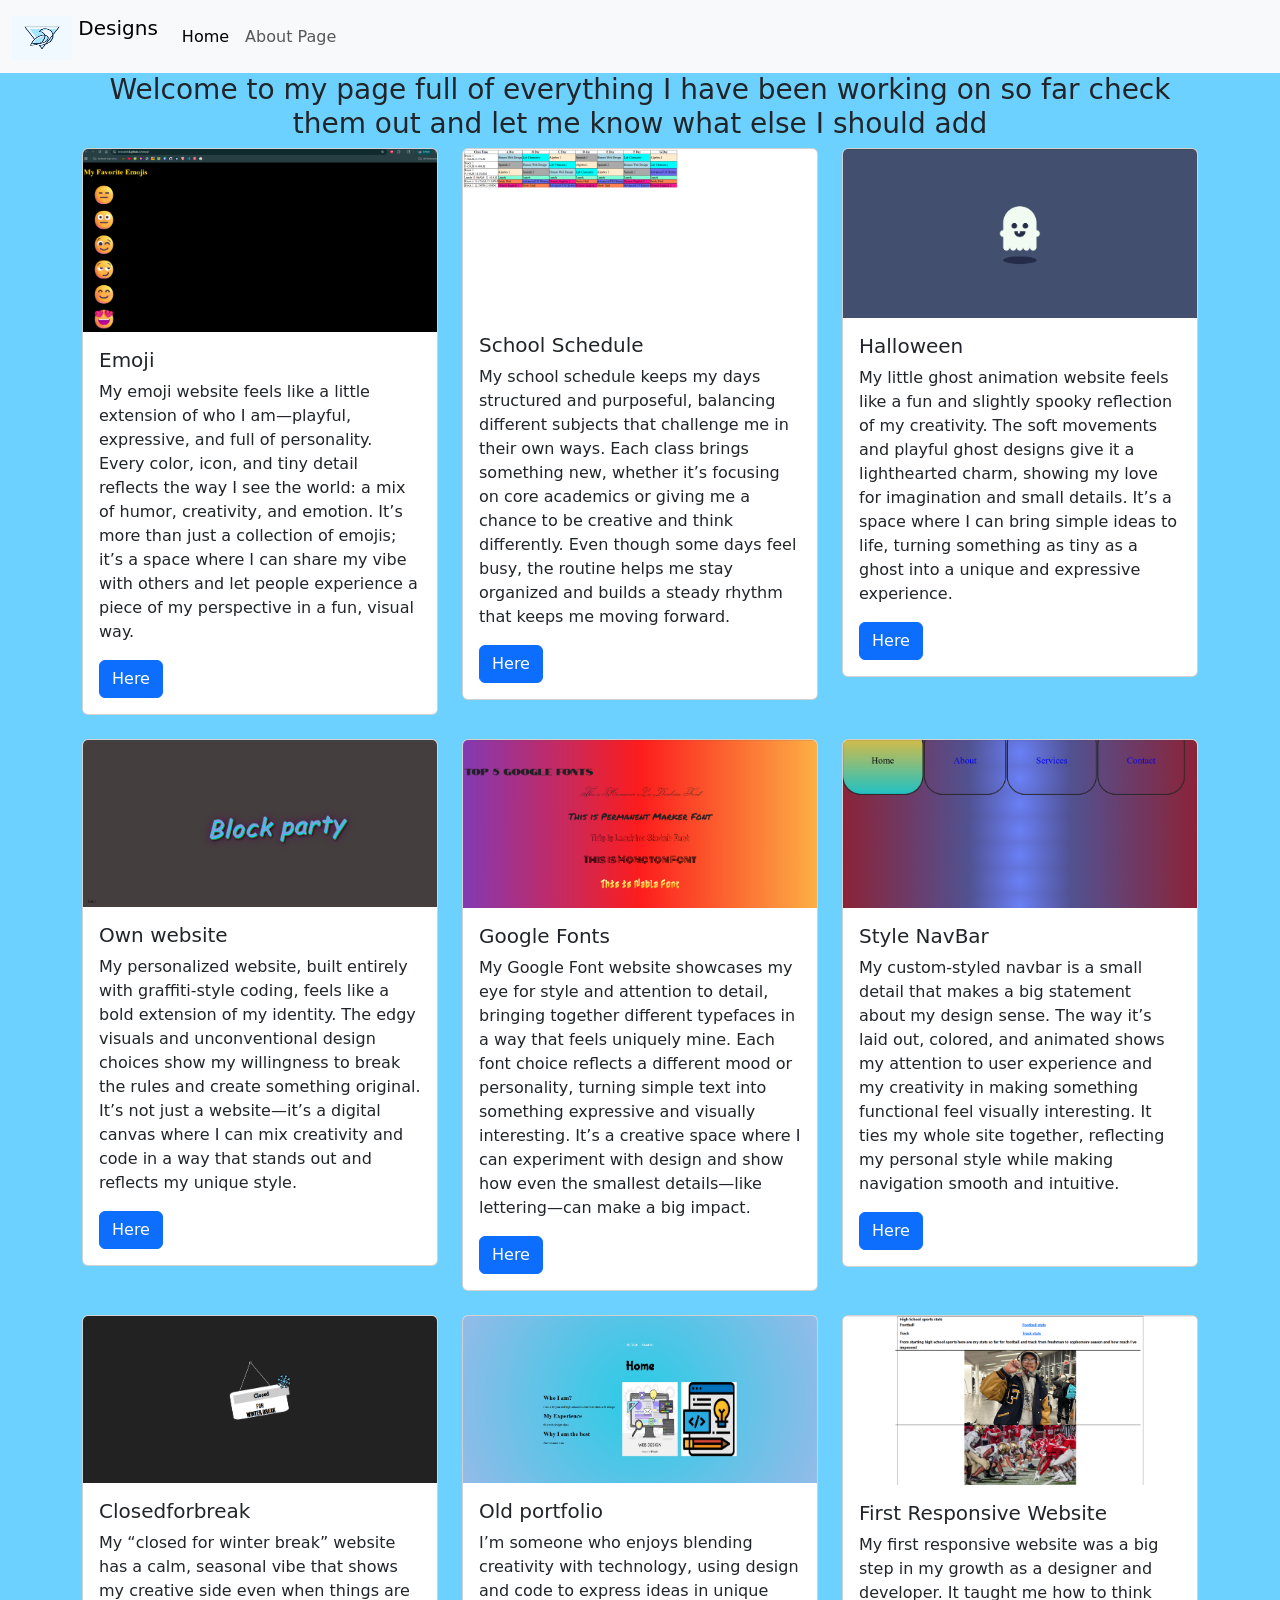
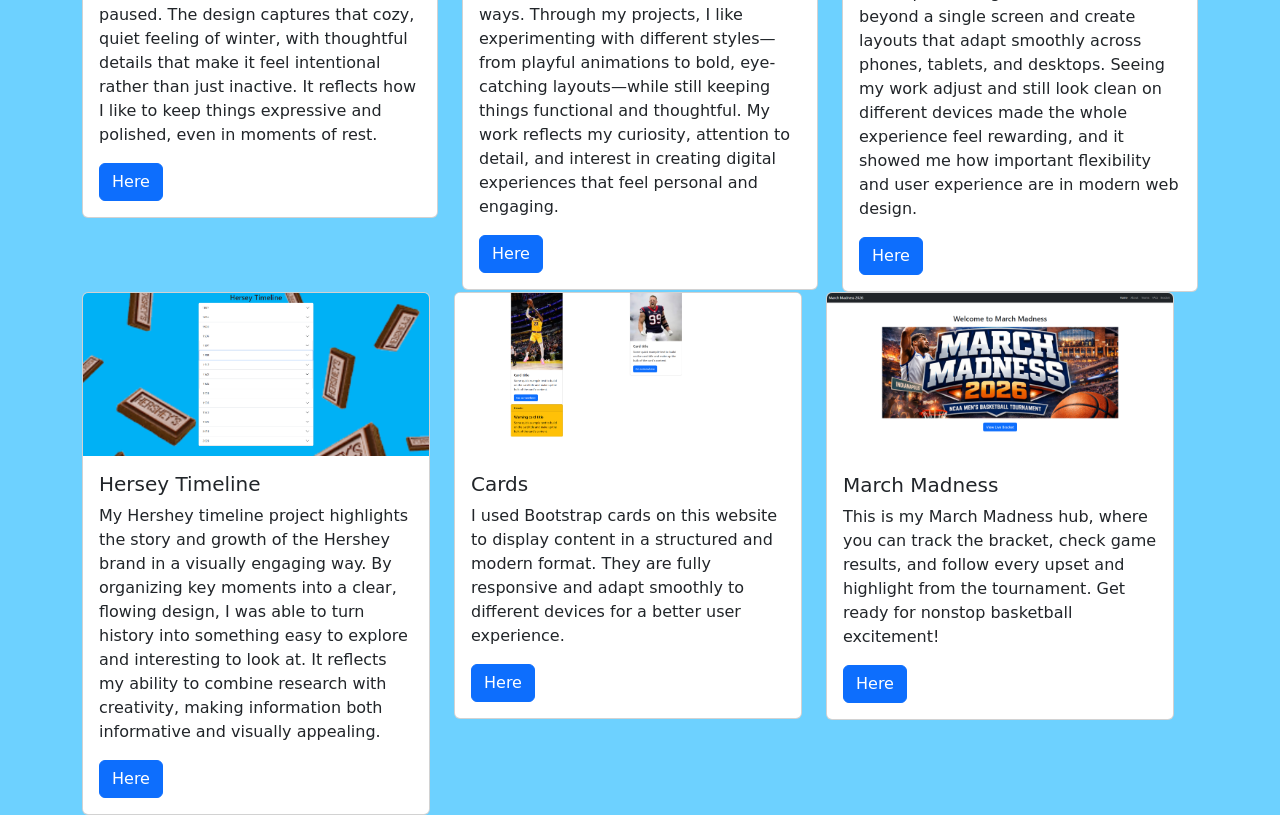
<file: index.html>
<!doctype html>
<html lang="en">

<head>
    <meta charset="utf-8">
    <meta name="viewport" content="width=device-width, initial-scale=1">
    <title>Bootstrap demo</title>
    <link href="https://cdn.jsdelivr.net/npm/bootstrap@5.3.8/dist/css/bootstrap.min.css" rel="stylesheet"
        integrity="sha384-sRIl4kxILFvY47J16cr9ZwB07vP4J8+LH7qKQnuqkuIAvNWLzeN8tE5YBujZqJLB" crossorigin="anonymous">
        <link rel="stylesheet" href="css/style.css">
</head>

<body>

    <nav class="navbar navbar-expand-lg bg-body-tertiary">
        <div class="container-fluid">
            <a class="navbar-brand" href="#">
                <img src="img/images.png" width="60" height="44" class="d-inline-block align-text-top">
                Designs
            </a>
            <button class="navbar-toggler" type="button" data-bs-toggle="collapse"
                data-bs-target="#navbarSupportedContent" aria-controls="navbarSupportedContent" aria-expanded="false"
                aria-label="Toggle navigation">
                <span class="navbar-toggler-icon"></span>
            </button>
            <div class="collapse navbar-collapse" id="navbarSupportedContent">
                <ul class="navbar-nav me-auto mb-2 mb-lg-0">
                    <li class="nav-item">
                        <a class="nav-link active" aria-current="page" href="#">Home</a>
                    </li>
                    <li class="nav-item">
                        <a class="nav-link" href="about.html">About Page</a>
                    </li>
                </ul>
            </div>
        </div>
    </nav>

    <div class="container">
            <h3 class="text-center"> Welcome to my page full of everything I have been working on so far check them out and let me know what else I should add</h3>
    </div>

    <div class="container">

        <div class="row">

            <div class="col-12 col-md-4">
                <div class="card" style="width: 100%;">
                    <img src="img/Screenshot 2026-04-28 101535.png" class="card-img-top">
                    <div class="card-body">
                        <h5 class="card-title">Emoji</h5>
                        <p class="card-text">
                            My emoji website feels like a little extension of who I am—playful, expressive, and full of personality. Every color, icon, and tiny detail reflects the way I see the world: a mix of humor, creativity, and emotion. It’s more than just a collection of emojis; it’s a space where I can share my vibe with others and let people experience a piece of my perspective in a fun, visual way.
                        </p>
                         <a href="https://brandol64.github.io/emoji/" class="btn btn-primary">Here</a>
                    </div>
                </div>
            </div>

            <div class="col-12 col-md-4">
                <div class="card" style="width: 100%;">
                    <img src="img/ss.png" class="card-img-top">
                    <div class="card-body">
                        <h5 class="card-title">School Schedule</h5>
                        <p class="card-text">
My school schedule keeps my days structured and purposeful, balancing different subjects that challenge me in their own ways. Each class brings something new, whether it’s focusing on core academics or giving me a chance to be creative and think differently. Even though some days feel busy, the routine helps me stay organized and builds a steady rhythm that keeps me moving forward.                        </p>
                         <a href="https://brandol64.github.io/school-schedule/" class="btn btn-primary">Here</a>
                    </div>
                </div>
            </div>

            <div class="col-12 col-md-4">
                <div class="card" style="width: 100%;">
                    <img src="img/halloween.png" class="card-img-top">
                    <div class="card-body">
                        <h5 class="card-title">Halloween</h5>
                        <p class="card-text">
                            My little ghost animation website feels like a fun and slightly spooky reflection of my creativity. The soft movements and playful ghost designs give it a lighthearted charm, showing my love for imagination and small details. It’s a space where I can bring simple ideas to life, turning something as tiny as a ghost into a unique and expressive experience.
                        </p>
                         <a href="https://brandol64.github.io/halloween-site/" class="btn btn-primary">Here</a>
                    </div>
                </div>
            </div>

        </div>

        <br>

        <div class="row">

            <div class="col-12 col-md-4">
                <div class="card" style="width: 100%;">
                    <img src="img/own.png" class="card-img-top">
                    <div class="card-body">
                        <h5 class="card-title">Own website</h5>
                        <p class="card-text">
                            My personalized website, built entirely with graffiti-style coding, feels like a bold extension of my identity. The edgy visuals and unconventional design choices show my willingness to break the rules and create something original. It’s not just a website—it’s a digital canvas where I can mix creativity and code in a way that stands out and reflects my unique style.
                        </p>
                         <a href="https://brandol64.github.io/Own-website/" class="btn btn-primary">Here</a>
                    </div>
                </div>
            </div>

            <div class="col-12 col-md-4">
                <div class="card" style="width: 100%;">
                    <img src="img/google.png" class="card-img-top">
                    <div class="card-body">
                        <h5 class="card-title">Google Fonts</h5>
                        <p class="card-text">
                            My Google Font website showcases my eye for style and attention to detail, bringing together different typefaces in a way that feels uniquely mine. Each font choice reflects a different mood or personality, turning simple text into something expressive and visually interesting. It’s a creative space where I can experiment with design and show how even the smallest details—like lettering—can make a big impact.
                        </p>
                         <a href="https://brandol64.github.io/Google-fonts/" class="btn btn-primary">Here</a>
                    </div>
                </div>
            </div>

            <div class="col-12 col-md-4">
                <div class="card" style="width: 100%;">
                    <img src="img/nav.png" class="card-img-top">
                    <div class="card-body">
                        <h5 class="card-title">Style NavBar</h5>
                        <p class="card-text">
                            My custom-styled navbar is a small detail that makes a big statement about my design sense. The way it’s laid out, colored, and animated shows my attention to user experience and my creativity in making something functional feel visually interesting. It ties my whole site together, reflecting my personal style while making navigation smooth and intuitive.
                        </p>
                         <a href="https://brandol64.github.io/NavBar/" class="btn btn-primary">Here</a>
                    </div>
                </div>
            </div>

        </div>

        <br>

        <div class="row">

            <div class="col-12 col-md-4">
                <div class="card" style="width: 100%;">
                    <img src="img/winter.png" class="card-img-top">
                    <div class="card-body">
                        <h5 class="card-title">Closedforbreak</h5>
                        <p class="card-text">
                            My “closed for winter break” website has a calm, seasonal vibe that shows my creative side even when things are paused. The design captures that cozy, quiet feeling of winter, with thoughtful details that make it feel intentional rather than just inactive. It reflects how I like to keep things expressive and polished, even in moments of rest.
                        </p>
                         <a href="https://brandol64.github.io/closedForBreak/" class="btn btn-primary">Here</a>
                    </div>
                </div>
            </div>

            <div class="col-12 col-md-4">
                <div class="card" style="width: 100%;">
                    <img src="img/pro.png" class="card-img-top">
                    <div class="card-body">
                        <h5 class="card-title">Old portfolio</h5>
                        <p class="card-text">
I’m someone who enjoys blending creativity with technology, using design and code to express ideas in unique ways. Through my projects, I like experimenting with different styles—from playful animations to bold, eye-catching layouts—while still keeping things functional and thoughtful. My work reflects my curiosity, attention to detail, and interest in creating digital experiences that feel personal and engaging.                        </p>
                         <a href="https://brandol64.github.io/Portfollio/" class="btn btn-primary">Here</a>
                    </div>
                </div>
            </div>

            <div class="col-12 col-md-4">
                <div class="card" style="width: 100%;">
                    <img src="img/responsive.png" class="card-img-top">
                    <div class="card-body">
                        <h5 class="card-title">First Responsive Website</h5>
                        <p class="card-text">
My first responsive website was a big step in my growth as a designer and developer. It taught me how to think beyond a single screen and create layouts that adapt smoothly across phones, tablets, and desktops. Seeing my work adjust and still look clean on different devices made the whole experience feel rewarding, and it showed me how important flexibility and user experience are in modern web design.                        </p>
                         <a href="https://brandol64.github.io/First-Responsive-Website/" class="btn btn-primary">Here</a>
                    </div>
                </div>
            </div>

            <br>

            <div class="row">

                <div class="col-12 col-md-4">
                    <div class="card" style="width: 100%;">
                        <img src="img/hersey.png" class="card-img-top">
                        <div class="card-body">
                            <h5 class="card-title">Hersey Timeline</h5>
                            <p class="card-text">
                                My Hershey timeline project highlights the story and growth of the Hershey brand in a visually engaging way. By organizing key moments into a clear, flowing design, I was able to turn history into something easy to explore and interesting to look at. It reflects my ability to combine research with creativity, making information both informative and visually appealing.
                            </p>
                             <a href="https://brandol64.github.io/History-Timeline/" class="btn btn-primary">Here</a>
                        </div>
                    </div>
                </div>

                <div class="col-12 col-md-4">
                    <div class="card" style="width: 100%;">
                        <img src="img/card.png" class="card-img-top">
                        <div class="card-body">
                            <h5 class="card-title">Cards</h5>
                            <p class="card-text">
                               I used Bootstrap cards on this website to display content in a structured and modern format. They are fully responsive and adapt smoothly to different devices for a better user experience.
                            </p>
                             <a href="https://brandol64.github.io/card/" class="btn btn-primary">Here</a>
                        </div>
                    </div>
                </div>

                <div class="col-12 col-md-4">
                    <div class="card" style="width: 100%;">
                        <img src="img/march madness.png" class="card-img-top">
                        <div class="card-body">
                            <h5 class="card-title">March Madness</h5>
                            <p class="card-text">
                                This is my March Madness hub, where you can track the bracket, check game results, and follow every upset and highlight from the tournament. Get ready for nonstop basketball excitement!
                            </p>
                             <a href="https://ldwimsfxpq-3617844936-a.codehs.me/index.html" class="btn btn-primary">Here</a>
                        </div>
                    </div>
                </div>

                <script src="https://cdn.jsdelivr.net/npm/bootstrap@5.3.8/dist/js/bootstrap.bundle.min.js"
                    integrity="sha384-FKyoEForCGlyvwx9Hj09JcYn3nv7wiPVlz7YYwJrWVcXK/BmnVDxM+D2scQbITxI"
                    crossorigin="anonymous"></script>
</body>

</html>
</file>
<file: css/style.css>
body {
    background-color: rgb(109, 209, 255);
}
</file>
